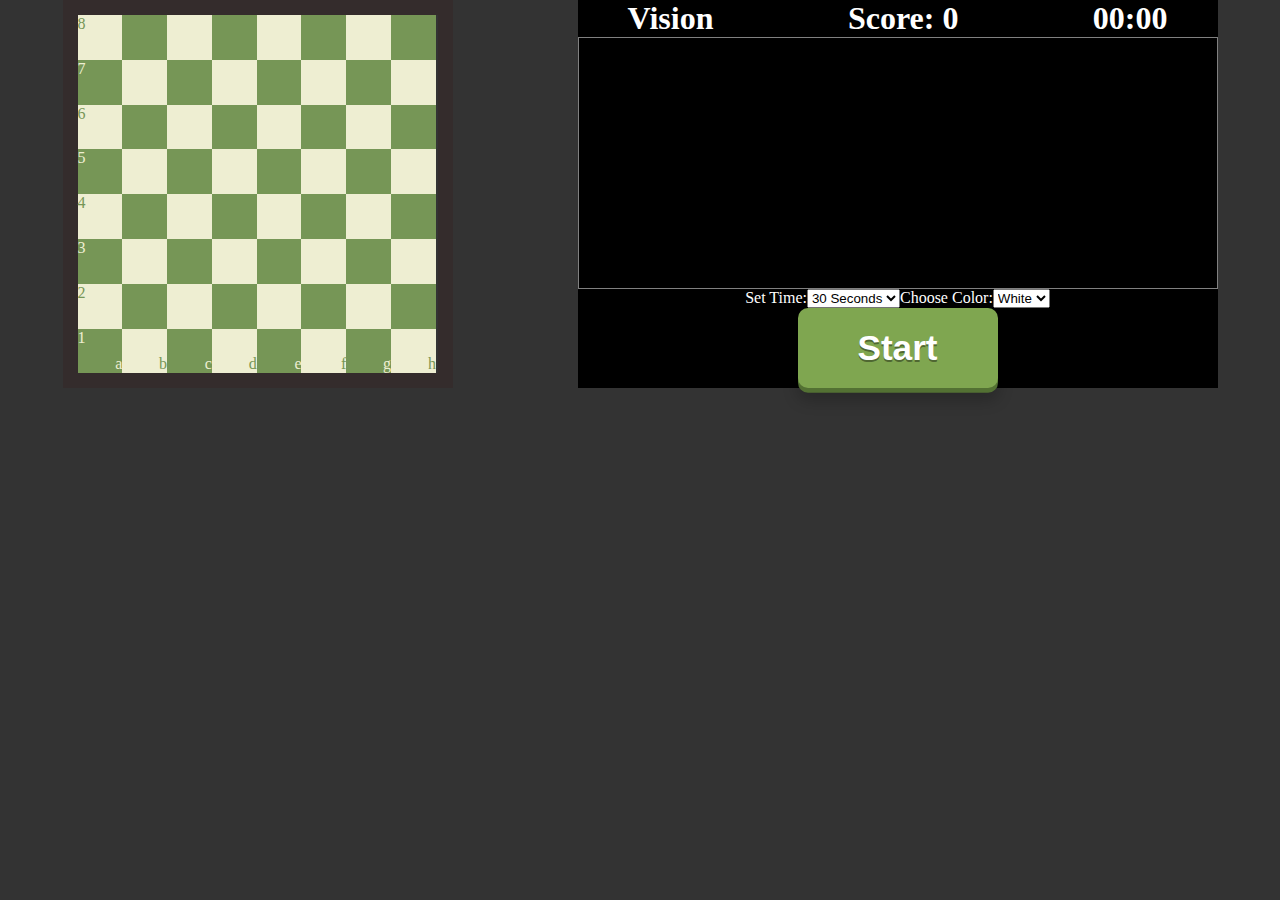
<file: lab4/index.html>
<!DOCTYPE html>
<html lang="en">
  <head>
    <meta charset="UTF-8" />
    <meta http-equiv="X-UA-Compatible" content="IE=edge" />
    <meta name="viewport" content="width=device-width, initial-scale=1.0" />
    <link rel="stylesheet" href="style/style.css" />
    <script src="scripts/script.js" defer></script>
    <title>Document</title>
  </head>
  <body>
    <div style="display: flex; justify-content: space-around; flex-wrap: wrap">
      <div
        style="display: flex; border: 15px solid #342c2c; width: 360px"
        id="board-holder"
      ></div>

      <div class="dash-board">
        <div class="info">
          <h1 id="instruction">Vision</h1>
          <h1 id="score-board">Score: 0</h1>
          <h1 id="counter">00:00</h1>
        </div>
        <div id="result"></div>
        <div id="drop-menu">
          <label for="timer" class="for-timer">Set Time:</label>
          <select name="timer" id="timer">
            <option value="30">30 Seconds</option>
            <option value="20">20 Seconds</option>
            <option value="10">10 Seconds</option>
          </select>
          <label for="color" class="for-timer">Choose Color:</label>
          <select name="color" id="color">
            <option value="white">White</option>
            <option value="black">Black</option>
          </select>
        </div>
        <div class="btn-holder">
          <button class="btn" id="btn">Start</button>
        </div>
      </div>
    </div>
  </body>
</html>
</file>
<file: lab4/style/style.css>
* {
  margin: 0;
  padding: 0;
}

body {
  background-color: rgba(0, 0, 0, 0.8);
}

.dash-board {
  width: 50vw;
  background-color: black;
}

@media screen and (max-width: 720px) {
  .dash-board {
    width: 100vw;
    background-color: black;
  }
}

div.info {
  display: flex;
  justify-content: space-between;
}

#instruction {
  margin-left: 50px;
  color: white;
  text-align: center;
}

#score-board {
  color: white;
}

#counter {
  margin-right: 50px;
  color: white;
}

#result {
  height: 250px;
  border: 1px solid gray;
  display: flex;
  flex-wrap: wrap;
}

#drop-menu {
  display: flex;
  justify-content: center;
}

div.btn-holder {
  display: flex;
  justify-content: center;
}

label.for-timer {
  color: white;
}

.btn {
  background-color: #7fa650;
  width: 200px;
  height: 5rem;
  margin-top: 5px;
  display: inline;
  margin: 0 auto;
  border-radius: 10px;
  font-size: 2.2rem;
  font-weight: 800;
  line-height: 1.2;
  border: none;
  color: #ffffff;
  text-shadow: 0 0.1rem 0 rgb(0 0 0 / 40%);
  transition: all 0.07s;
  box-shadow: 0 0.3rem 0 0 #537133, 0 0.7rem 0.95rem 0.05rem rgb(0 0 0 / 20%);
  cursor: pointer;
}

.btn:hover {
  box-shadow: 0 0 10px #84ff00, 0 0 40px #84ff00, 0 0 80px #84ff00;
}
</file>
